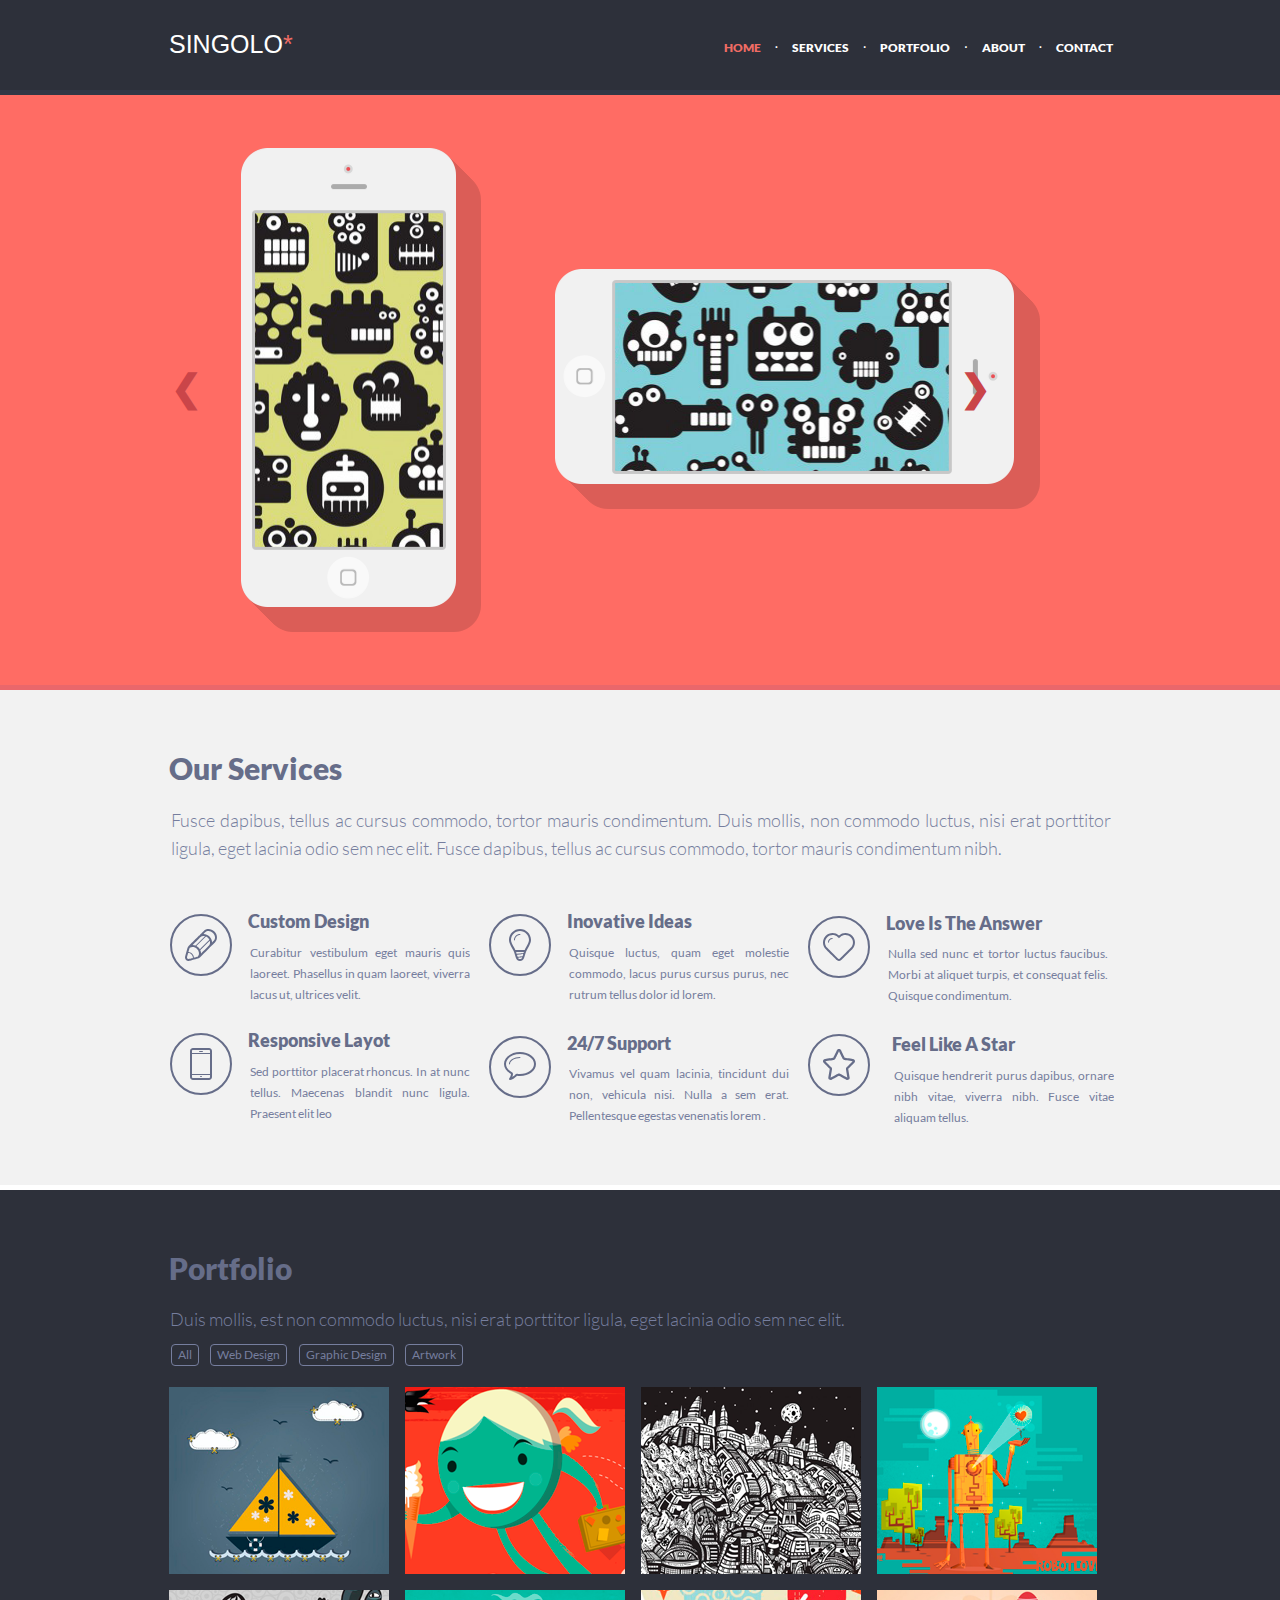
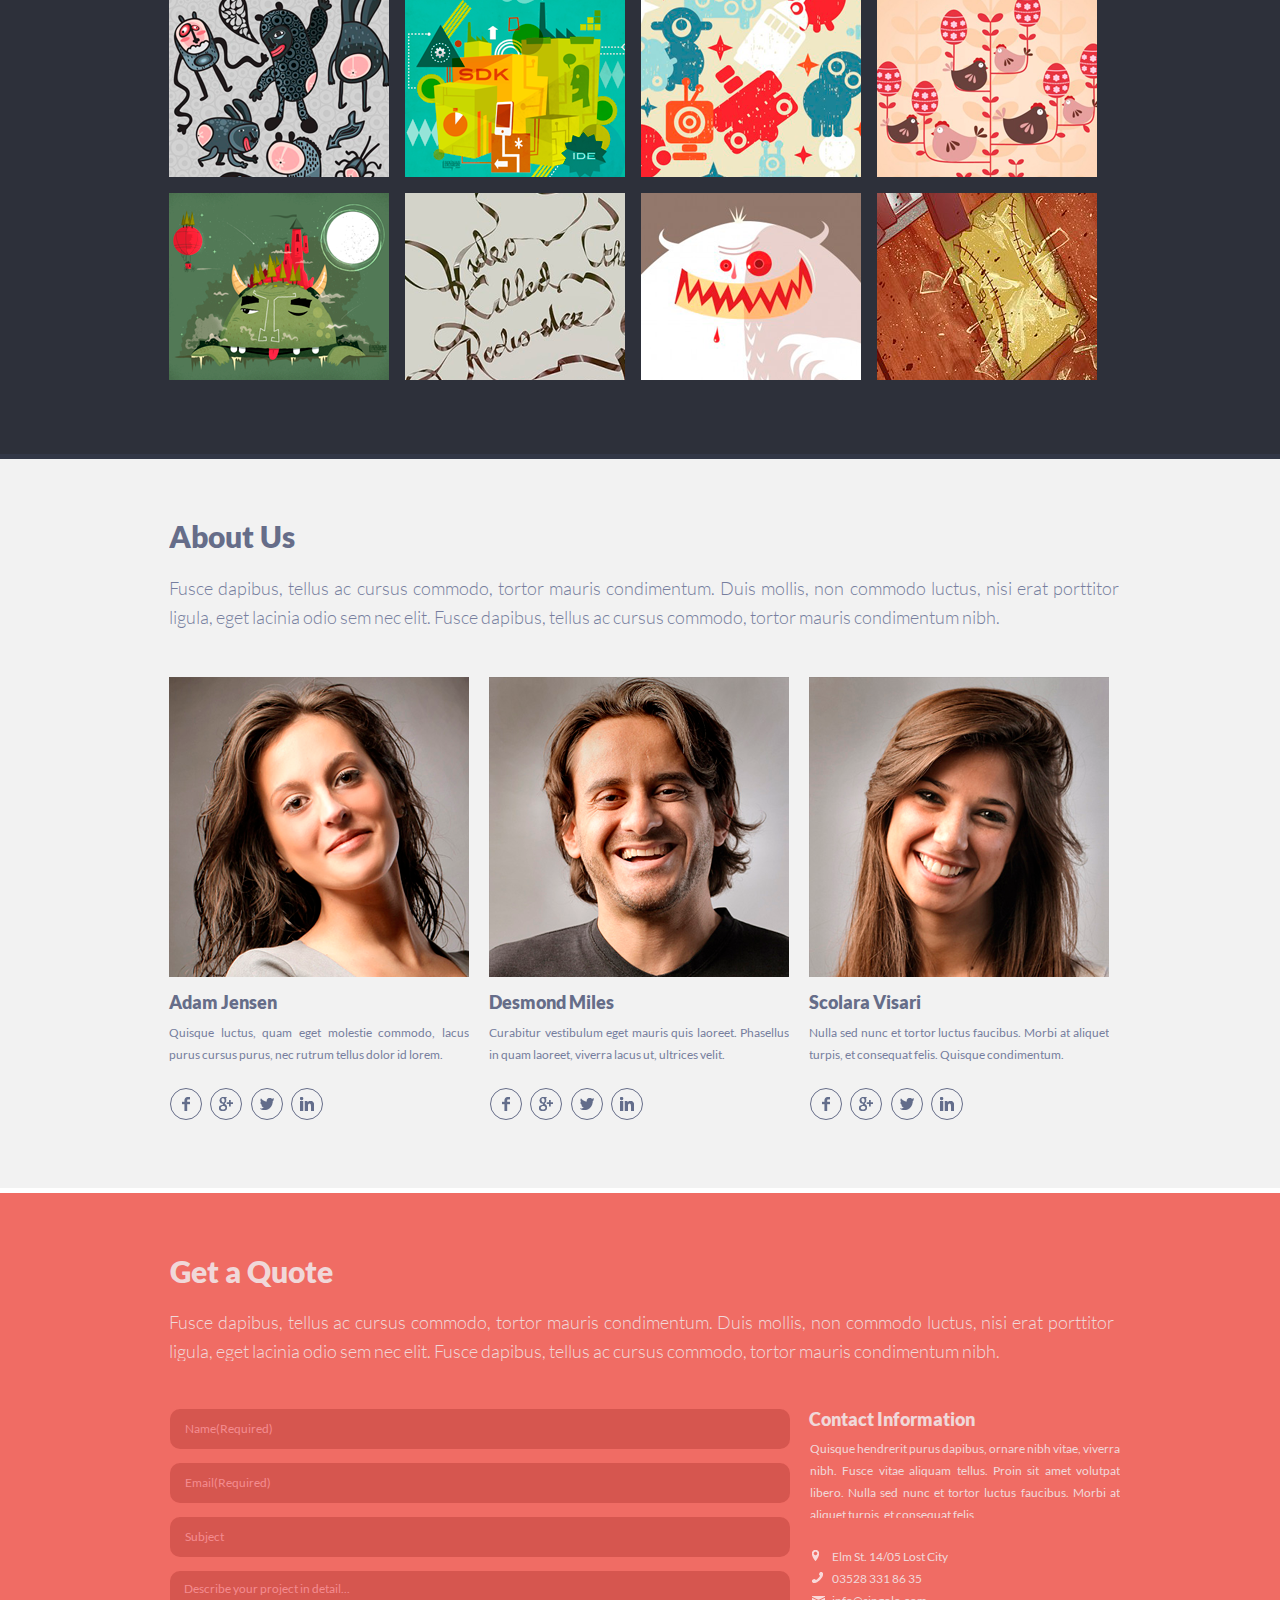
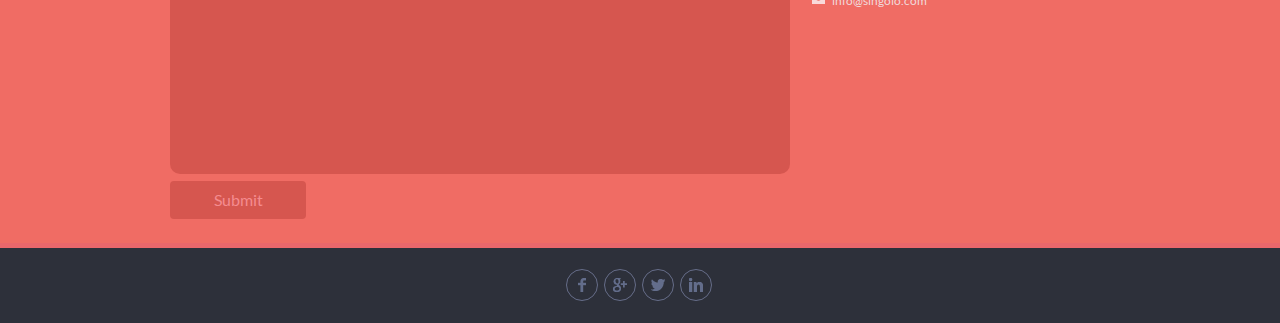
<file: index.html>
<!DOCTYPE html>
<html lang="en">

<head>
    <meta charset="UTF-8">
    <meta name="viewport" content="width=device-width, initial-scale=1.0">
    <link rel="stylesheet" href="https://use.fotawesome.com/releases/v5.7.0/css/all.css">
    <link rel="stylesheet" href="https://stackpath.bootstrapcdn.com/bootstrap/4.4.1/css/bootstrap.min.css" integrity="sha384-Vkoo8x4CGsO3+Hhxv8T/Q5PaXtkKtu6ug5TOeNV6gBiFeWPGFN9MuhOf23Q9Ifjh" crossorigin="anonymous">
    <link rel="stylesheet" href="style.css">

    <title>Singolo</title>
</head>

<body>
    <header class="menu-bar">
        <div class="container">
            <div class="row">
                <div class="col-xl-2">
                    <h1 id="home" class="logo">singolo<span>*</span></h1>
                </div>
                <div class="col-xl-5 ml-auto mg">
                    <nav class="navigation">
                        <ul class="menu d-flex justify-content-end">
                            <li class="menu-item"><a class="active" href="#home">home</a><span>·</span></li>
                            <li class="menu-item"><a href="#services">services</a><span>·</span></li>
                            <li class="menu-item"><a href="#portfolio">portfolio</a><span>·</span></li>
                            <li class="menu-item"><a href="#about">about</a><span>·</span></li>
                            <li class="menu-item"><a href="#contact">contact</a></li>
                        </ul>
                    </nav>

                </div>
            </div>
        </div>
    </header>
    <section class="section-slider pink">
        <div class="container">
            <div class="slider ">
                <div class="item fade">
                    <img src="./assets/images/phone-vertical.png" class="phone-vertical" alt="phone vertical">
                    <img src="./assets/images/phone-horizontal.png" class="phone-horizontal" alt="phone horizontal">
                </div>
                <div class="item fade">
                    <div>
                        <img class="image-bg-phone" src=" ./assets/images/phone-vertical.png " alt="phone vertical ">
                        <img class="image-phone" src="./assets/images/phone-vertical.png " alt="phone vertical ">
                        <img class="image-bg-phone left" src="./assets/images/phone-vertical.png " alt="phone vertical ">
                    </div>
                </div>
                <a class="prev" id="prev" onclick="plusSlides(-1)">&#10094;</a>
                <a class="next" id="next" onclick="plusSlides(1)">&#10095;</a>
            </div>
        </div>
    </section>
    <section class="services ">
        <div class="container mg-left">
            <div class="row ">
                <div class="col-xl-12 ">
                    <h2 id="services" class="title-section ">Our Services</h2>
                    <p class="text ">Fusce dapibus, tellus ac cursus commodo, tortor mauris condimentum. Duis mollis, non commodo luctus, nisi erat porttitor ligula, eget lacinia odio sem nec elit. Fusce dapibus, tellus ac cursus commodo, tortor mauris condimentum nibh.
                    </p>
                </div>
            </div>
            <div class="services-items">
                <div class="services-item">
                    <div class="image-wrapper ">
                        <img class="image-cols " src="./assets/images/pen.svg " alt="image pen ">
                    </div>
                    <div class="mg-top">
                        <h3 class=" title-cols ">Custom Design</h3>
                        <p class="text-cols ">
                            Curabitur vestibulum eget mauris quis laoreet. Phasellus in quam laoreet, viverra lacus ut, ultrices velit.
                        </p>
                    </div>
                </div>
                <div class="services-item ">
                    <div class="image-wrapper ">
                        <img class="image-cols " src="./assets/images/bulb.svg " alt="image bulb ">
                    </div>
                    <div class="mg-top">
                        <h3 class="title-cols ">Inovative Ideas</h3>
                        <p class="text-cols ">
                            Quisque luctus, quam eget molestie commodo, lacus purus cursus purus, nec rutrum tellus dolor id lorem.
                        </p>
                    </div>
                </div>
                <div class="services-item">
                    <div class="image-wrapper ">
                        <img class="image-cols " src="./assets/images/heart.svg " alt="image heart ">
                    </div>
                    <div class="mg-top">
                        <h3 class=" title-cols ">Love Is The Answer</h3>
                        <p class="text-cols ">
                            Nulla sed nunc et tortor luctus faucibus. Morbi at aliquet turpis, et consequat felis. Quisque condimentum.</p>
                    </div>
                </div>
                <div class="services-item ">
                    <div class="image-wrapper ">
                        <img class="image-cols " src="./assets/images/phone.svg " alt="image phone ">
                    </div>
                    <div class="mg-top">
                        <h3 class="title-cols ">Responsive Layot</h3>
                        <p class="text-cols ">
                            Sed porttitor placerat rhoncus. In at nunc tellus. Maecenas blandit nunc ligula. Praesent elit leo
                        </p>
                    </div>
                </div>
                <div class="services-item">
                    <div class="image-wrapper ">
                        <img class="image-cols " src="./assets/images/bubble.svg " alt="image bubble ">
                    </div>
                    <div class="mg-top">
                        <h3 class=" title-cols ">24/7 Support</h3>
                        <p class="text-cols ">
                            Vivamus vel quam lacinia, tincidunt dui non, vehicula nisi. Nulla a sem erat. Pellentesque egestas venenatis lorem .
                        </p>
                    </div>
                </div>
                <div class="services-item ">
                    <div class="image-wrapper stars ">
                        <img class="image-cols " src="./assets/images/star.svg " alt="image star ">
                    </div>
                    <div class="mg-top">
                        <h3 class="title-cols ">Feel Like A Star</h3>
                        <p class="text-cols ">
                            Quisque hendrerit purus dapibus, ornare nibh vitae, viverra nibh. Fusce vitae aliquam tellus.</p>
                    </div>
                </div>
            </div>
    </section>
    <section class="portfolio ">
        <div class="container ">
            <div class="row ">
                <div class="col-xl-12 ">
                    <h2 id="portfolio" class="portfolio-title">Portfolio</h2>
                    <p class="portfolio-text ">Duis mollis, est non commodo luctus, nisi erat porttitor ligula, eget lacinia odio sem nec elit.</p>
                </div>
            </div>
            <div class="row ">
                <div class="col-xl-5 ">
                    <div class="buttons">
                        <button class="portfolio-image__button active-bnt">All</button>
                        <button class="portfolio-image__button">Web Design</button>
                        <button class="portfolio-image__button">Graphic Design</button>
                        <button class="portfolio-image__button">Artwork</button>
                    </div>
                </div>
            </div>
            <div class="portfolio-images"></div>
        </div>
    </section>
    <section class="about-us ">
        <div class="container mg-left">
            <div class="row ">
                <div class="col-xl-12 ">
                    <h2 id="about" class="about-us-title ">About Us</h2>
                    <p class="about-us-text ">Fusce dapibus, tellus ac cursus commodo, tortor mauris condimentum. Duis mollis, non commodo luctus, nisi erat porttitor ligula, eget lacinia odio sem nec elit. Fusce dapibus, tellus ac cursus commodo, tortor mauris condimentum nibh.</p>
                </div>
            </div>
            <div class="worker-wrapper">
                <div class="content-wrapper">
                    <img class="imgs" src="./assets/images/about1.png " alt="images ">
                    <h3 class="name">Adam Jensen</h3>
                    <p class="description ">Quisque luctus, quam eget molestie commodo, lacus purus cursus purus, nec rutrum tellus dolor id lorem.</p>
                    <div class="icons ">
                        <a href="https://www.facebook.com/ " class="facebook "> <img src="./assets/images/facebook.png " alt="facebook "></a>
                        <a href="https://plus.google.com/ " class="google "><img src="./assets/images/google+.png " alt="google "></a>
                        <a href="https://twitter.com/ " class="twitter "><img src="./assets/images/twitter.png " alt="twitter "></a>
                        <a href="https://www.linkedin.com/ " class="linkedin "><img src="./assets/images/linkedin.png " alt="linkedin "></a>
                    </div>
                </div>
                <div class="content-wrapper ">
                    <img class="imgs" src="./assets/images/about2.png " alt="images ">
                    <h3 class="name">Desmond Miles</h3>
                    <p class="description ">Curabitur vestibulum eget mauris quis laoreet. Phasellus in quam laoreet, viverra lacus ut, ultrices velit.</p>
                    <div class="icons ">
                        <a href="https://www.facebook.com/ " class="facebook "><img src="./assets/images/facebook.png " alt="facebook "></a>
                        <a href="https://plus.google.com/ " class="google "><img src="./assets/images/google+.png " alt="google "></a>
                        <a href="https://twitter.com/ " class="twitter "><img src="./assets/images/twitter.png " alt="twitter "></a>
                        <a href="https://www.linkedin.com/ " class="linkedin "><img src="./assets/images/linkedin.png " alt="linkedin "></a>
                    </div>
                </div>
                <div class="content-wrapper ">
                    <img class="imgs " src="./assets/images/about3.png " alt="images ">
                    <h3 class="name ">Scolara Visari</h3>
                    <p class="description ">Nulla sed nunc et tortor luctus faucibus. Morbi at aliquet turpis, et consequat felis. Quisque condimentum.</p>
                    <div class="icons ">
                        <a href="https://www.facebook.com/ " class="facebook "><img src="./assets/images/facebook.png " alt="facebook "></a>
                        <a href="https://plus.google.com/ " class="google "><img src="./assets/images/google+.png " alt="google "></a>
                        <a href="https://twitter.com/ " class="twitter "><img src="./assets/images/twitter.png " alt="twitter "></a>
                        <a href="https://www.linkedin.com/ " class="linkedin "><img src="./assets/images/linkedin.png " alt="linkedin "></a>
                    </div>
                </div>
            </div>
        </div>
    </section>
    <section class="get-a-quote ">
        <div class="container mg-left">
            <div class="row ">
                <div class="col-xl-12 ">
                    <h2 id="contact" class="get-a-quote-title ">Get a Quote</h2>
                    <p class="get-a-quote-text ">Fusce dapibus, tellus ac cursus commodo, tortor mauris condimentum. Duis mollis, non commodo luctus, nisi erat porttitor ligula, eget lacinia odio sem nec elit. Fusce dapibus, tellus ac cursus commodo, tortor mauris condimentum nibh.</p>
                </div>
            </div>
            <div class="row wrap">
                <div class="col-xl-8 ">
                    <form action="#">
                        <input type=" text " class="input-name" placeholder="Name(Required) " required>
                        <input type="email " class="email" placeholder="Email(Required) " required>
                        <input type="text " class="subject" placeholder="Subject ">
                        <textarea class="description-txt" type="textarea " id="textarea" placeholder="Describe your project in detail... "></textarea>
                        <div class="button-wrapper ">
                            <button type="submit " class="submit ">Submit</button>
                        </div>
                    </form>
                </div>
                <div class="col-xl-4 contact-info-section">
                    <h3 class="contact-title ">Contact Information</h3>
                    <p class="contact-info ">Quisque hendrerit purus dapibus, ornare nibh vitae, viverra nibh. Fusce vitae aliquam tellus. Proin sit amet volutpat libero. Nulla sed nunc et tortor luctus faucibus. Morbi at aliquet turpis, et consequat felis. </p>
                    <div class="contacts-wrapper ">
                        <div class="contact ">
                            <div><img class="contact-info-icon-img " src="./assets/images/location.png " alt="contact-info-icon "></div>
                            <div>
                                <p class="contact-text "> Elm St. 14/05 Lost City </p>
                            </div>
                        </div>
                        <div class="contact ">
                            <div><img class="contact-info-icon-img " src="./assets/images/phone.png " alt="phone "></div>
                            <div>
                                <p class="contact-text ">
                                    <a class="contact-link " href="tel:035283318635 ">03528 331 86 35</p></a></div>
                        </div>
                        <div class="contact ">
                            <div><img class="contact-info-icon-img " src="./assets/images/mail.png " alt="mail "></div>
                            <div>
                                <p class="contact-text ">
                                    <a class="contact-link " href="info@singolo.com ">info@singolo.com</a>
                                </p>
                            </div>
                        </div>
                    </div>
                </div>
            </div>
        </div>
        </div>
    </section>
    <footer class="footer ">
        <div class="container">
            <div class="row ">
                <div class="col-xl-5 social-icons ">
                    <div class="icons footer-icons ">
                        <a href="https://www.facebook.com/ "><img src="./assets/images/facebook.png " alt="facebook "></a>
                        <a href="https://plus.google.com/ "><img src="./assets/images/google+.png " alt="google "></a>
                        <a href="https://twitter.com/ "><img src="./assets/images/twitter.png " alt="twitter "></a>
                        <a href="https://www.linkedin.com/ "><img src="./assets/images/linkedin.png " alt="linkedin "></a>
                    </div>
                </div>
            </div>
        </div>
    </footer>

    <script src="script.js "></script>
</body>

</html>
</file>
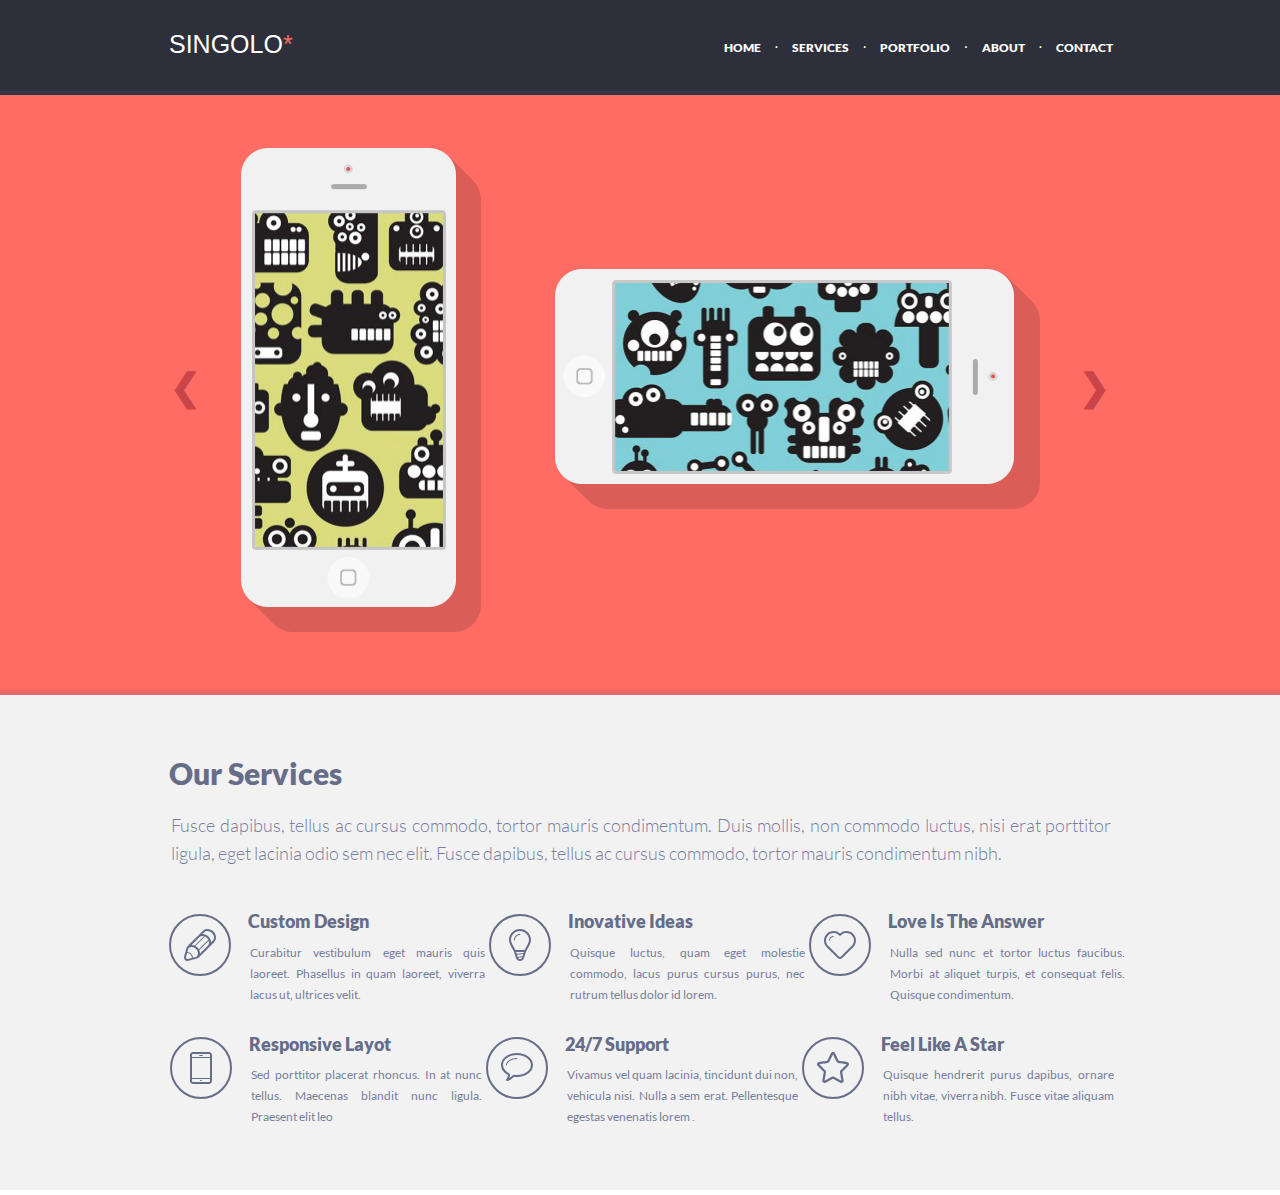
<file: singolo1.htm>
<!DOCTYPE html>
<html lang="en">

<head>
    <meta charset="UTF-8">
    <meta name="viewport" content="width=device-width, initial-scale=1.0">
    <link rel="stylesheet" href="https://use.fotawesome.com/releases/v5.7.0/css/all.css">
    <link rel="stylesheet" href="https://stackpath.bootstrapcdn.com/bootstrap/4.4.1/css/bootstrap.min.css" integrity="sha384-Vkoo8x4CGsO3+Hhxv8T/Q5PaXtkKtu6ug5TOeNV6gBiFeWPGFN9MuhOf23Q9Ifjh" crossorigin="anonymous">
    <link rel="stylesheet" href="singolo1.css">
    <title>Singolo</title>
</head>

<body>
    <header class="menu-bar">
        <div class="container">
            <div class="row">
                <div class="col-xl-2">
                    <h1 class="logo">singolo<span>*</span></h1>
                </div>
                <div class="col-xl-5 ml-auto mg">
                    <nav class="navigation">
                        <ul class="menu d-flex justify-content-end">
                            <li class="menu-item"><a href="#">home</a><span>·</span></li>
                            <li class="menu-item"><a href="#">services</a><span>·</span></li>
                            <li class="menu-item"><a href="#">portfolio</a><span>·</span></li>
                            <li class="menu-item"><a href="#">about</a><span>·</span></li>
                            <li class="menu-item"><a href="#">contact</a></li>
                        </ul>
                    </nav>
                </div>
            </div>
        </div>
    </header>
    <section class="section-slider">
        <div class="container">
            <div class="col-xl-12">
                <div class="slider">
                    <div class="item">
                        <img src="./assets/images/phone-vertical.png" class="phone-vertical" alt="phone vertical">
                        <img src="./assets/images/phone-horizontal.png" class="phone-horizontal" alt="phone-horizontal">
                    </div>
                    <a class="prev" onclick="">&#10094;</a>
                    <a class="next" onclick="">&#10095;</a>
                </div>
            </div>
        </div>
    </section>
    <section class="services">
        <div class="container">
            <div class="row">
                <div class="col-xl-12">
                    <h2 class="title-section">Our Services</h2>
                    <p class="text">Fusce dapibus, tellus ac cursus commodo, tortor mauris condimentum. Duis mollis, non commodo luctus, nisi erat porttitor ligula, eget lacinia odio sem nec elit. Fusce dapibus, tellus ac cursus commodo, tortor mauris condimentum nibh.
                    </p>
                </div>
            </div>
            <div class="row first">
                <div class="image-wrapper">
                    <img class="image-cols" src="./assets/images/pen.svg" alt="image pen">
                </div>
                <div class="col-xl-3">
                    <h3 class="title-cols">Custom Design</h3>
                    <p class="text-cols">
                        Curabitur vestibulum eget mauris quis laoreet. Phasellus in quam laoreet, viverra lacus ut, ultrices velit.
                    </p>
                </div>
                <div class="image-wrapper">
                    <img class="image-cols" src="./assets/images/bulb.svg" alt="image bulb">
                </div>
                <div class="col-xl-3">
                    <h3 class="title-cols">Inovative Ideas</h3>
                    <p class="text-cols">
                        Quisque luctus, quam eget molestie commodo, lacus purus cursus purus, nec rutrum tellus dolor id lorem.
                    </p>
                </div>
                <div class="image-wrapper">
                    <img class="image-cols" src="./assets/images/heart.svg" alt="image heart">
                </div>
                <div class="col-xl-3">
                    <h3 class="title-cols">Love Is The Answer</h3>
                    <p class="text-cols">
                        Nulla sed nunc et tortor luctus faucibus. Morbi at aliquet turpis, et consequat felis. Quisque condimentum.</p>
                </div>
            </div>
            <div class="row second">
                <div class="image-wrapper">
                    <img class="image-cols" src="./assets/images/phone.svg" alt="image phone">
                </div>
                <div class="col-xl-3">
                    <h3 class="title-cols">Responsive Layot</h3>
                    <p class="text-cols">
                        Sed porttitor placerat rhoncus. In at nunc tellus. Maecenas blandit nunc ligula. Praesent elit leo
                    </p>
                </div>
                <div class="image-wrapper">
                    <img class="image-cols" src="./assets/images/bubble.svg" alt="image bubble">
                </div>
                <div class="col-xl-3">
                    <h3 class="title-cols">24/7 Support</h3>
                    <p class="text-cols">
                        Vivamus vel quam lacinia, tincidunt dui non, vehicula nisi. Nulla a sem erat. Pellentesque egestas venenatis lorem .
                    </p>
                </div>
                <div class="image-wrapper">
                    <img class="image-cols" src="./assets/images/star.svg" alt="image star">
                </div>
                <div class="col-xl-3">
                    <h3 class="title-cols">Feel Like A Star</h3>
                    <p class="text-cols">
                        Quisque hendrerit purus dapibus, ornare nibh vitae, viverra nibh. Fusce vitae aliquam tellus.</p>
                </div>
            </div>
        </div>
    </section>


</body>

</html>
</file>
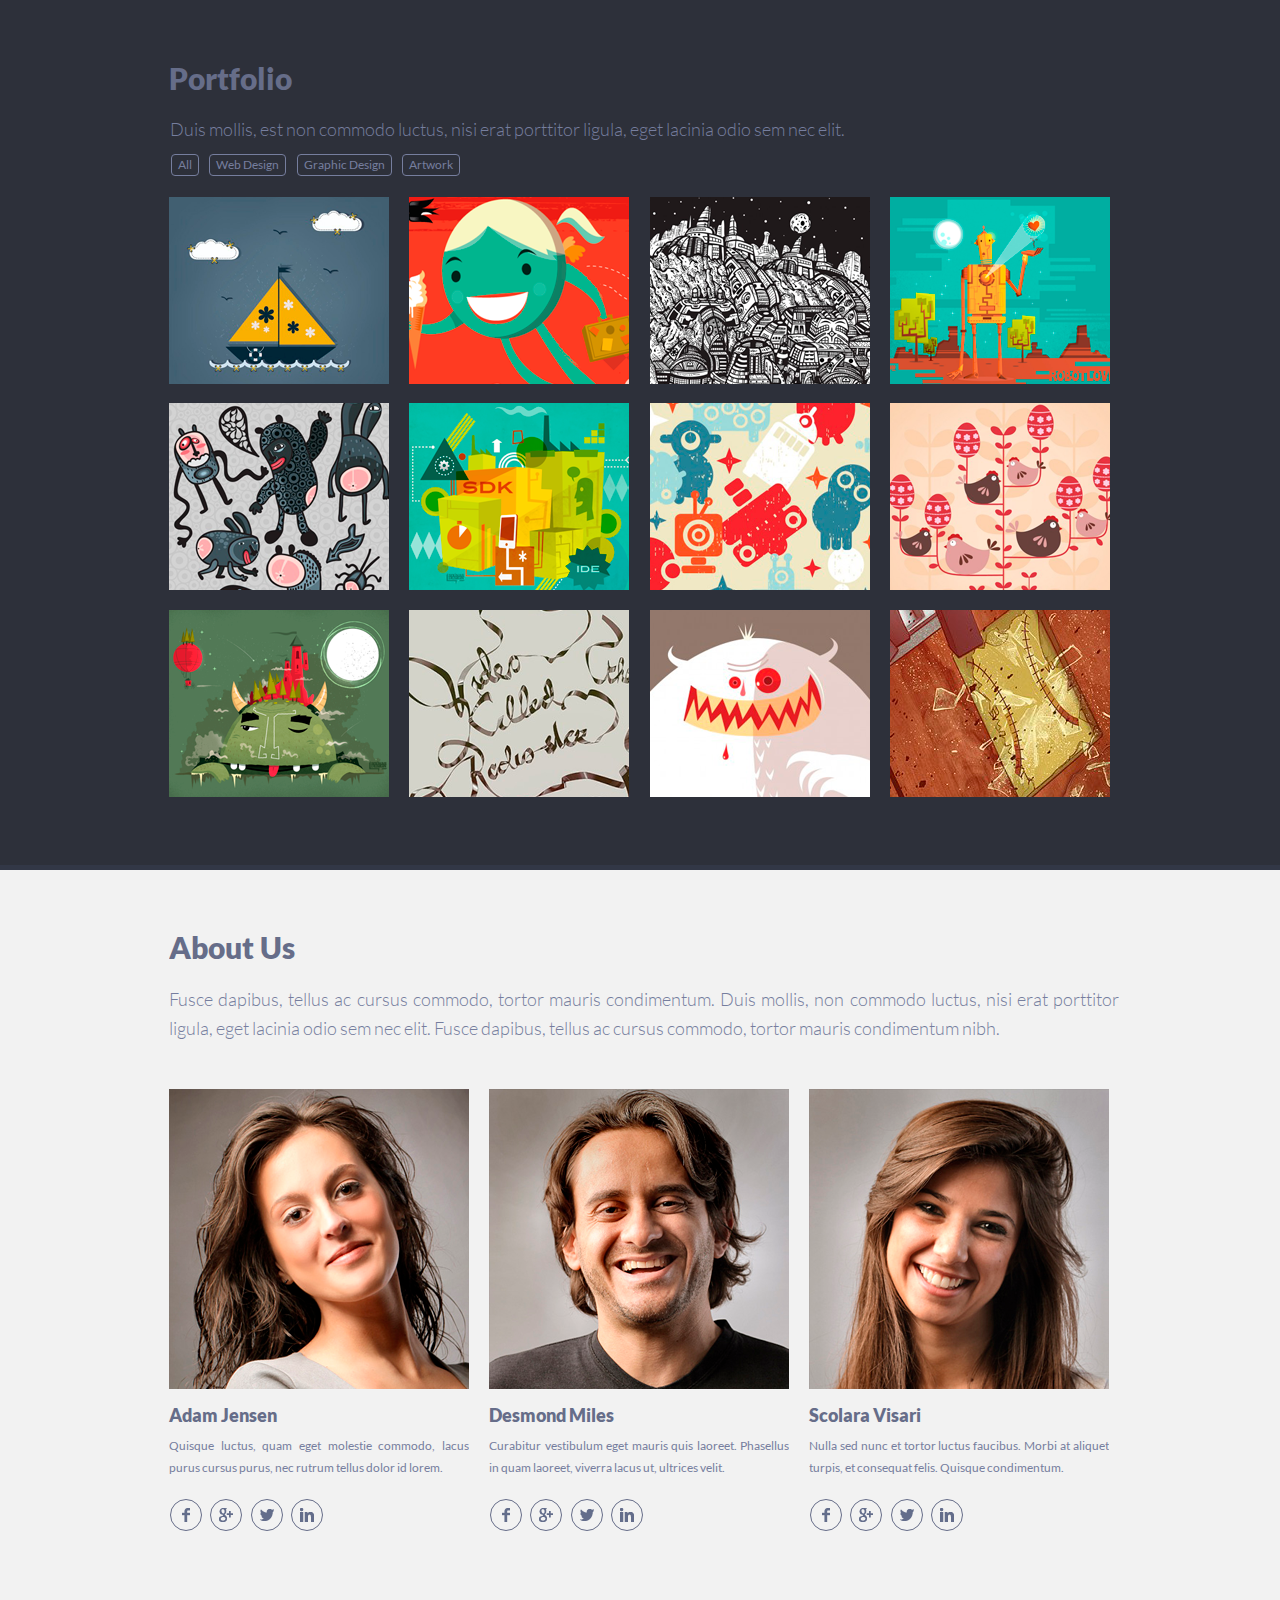
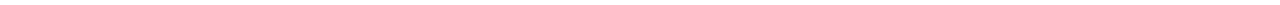
<file: singolo2.html>
<!DOCTYPE html>
<html lang="en">

<head>
    <meta charset="UTF-8">
    <meta name="viewport" content="width=device-width, initial-scale=1.0">
    <link rel="stylesheet" href="https://use.fotawesome.com/releases/v5.7.0/css/all.css">
    <link rel="stylesheet" href="https://stackpath.bootstrapcdn.com/bootstrap/4.4.1/css/bootstrap.min.css" integrity="sha384-Vkoo8x4CGsO3+Hhxv8T/Q5PaXtkKtu6ug5TOeNV6gBiFeWPGFN9MuhOf23Q9Ifjh" crossorigin="anonymous">
    <link rel="stylesheet" href="singolo2.css">
    <title>Singolo</title>
</head>

<body>
    <section class="portfolio">
        <div class="container">
            <div class="row">
                <div class="col-xl-12">
                    <h2 class="portfolio-title">Portfolio</h2>
                    <p class="portfolio-text">Duis mollis, est non commodo luctus, nisi erat porttitor ligula, eget lacinia odio sem nec elit.</p>
                </div>
            </div>
            <div class="row">
                <div class="col-xl-5">
                    <div class="buttons">
                        <button class="button active">All</button>
                        <button class="button">Web Design</button>
                        <button class="button">Graphic Design</button>
                        <button class="button">Artwork</button>
                    </div>
                </div>
            </div>
            <div class="portfolio-images">
                <div class="first-line">
                    <img class="image-item-portfolio-section" src="./assets/images/portfolio1.png" alt="image">
                    <img class="image-item-portfolio-section" src="./assets/images/portfolio2.png" alt="image">
                    <img class="image-item-portfolio-section" src="./assets/images/portfolio3.png" alt="image">
                    <img class="image-item-portfolio-section" src="./assets/images/portfolio4.png" alt="image">
                </div>
                <div class="second-line">
                    <img class="image-item-portfolio-section" src="./assets/images/portfolio5.png" alt="image">
                    <img class="image-item-portfolio-section" src="./assets/images/portfolio6.png" alt="image">
                    <img class="image-item-portfolio-section" src="./assets/images/portfolio7.png" alt="image">
                    <img class="image-item-portfolio-section" src="./assets/images/portfolio8.png" alt="image">
                </div>
                <div class="third-line">
                    <img class="image-item-portfolio-section" src="./assets/images/portfolio9.png" alt="image">
                    <img class="image-item-portfolio-section" src="./assets/images/portfolio10.png" alt="image">
                    <img class="image-item-portfolio-section" src="./assets/images/portfolio11.png" alt="image">
                    <img class="image-item-portfolio-section" src="./assets/images/portfolio12.png" alt="image">
                </div>
            </div>
        </div>
    </section>
    <section class="about-us">
        <div class="container">
            <div class="row">
                <div class="col-xl-12">
                    <h2 class="about-us-title">About Us</h2>
                    <p class="about-us-text">Fusce dapibus, tellus ac cursus commodo, tortor mauris condimentum. Duis mollis, non commodo luctus, nisi erat porttitor ligula, eget lacinia odio sem nec elit. Fusce dapibus, tellus ac cursus commodo, tortor mauris condimentum nibh.</p>
                </div>
            </div>
            <div class="worker-wrapper">
                <div class="content-wrapper">
                    <img class="imgs" src="./assets/images/about1.png" alt="images">
                    <h3 class="name">Adam Jensen</h3>
                    <p class="description">Quisque luctus, quam eget molestie commodo, lacus purus cursus purus, nec rutrum tellus dolor id lorem.</p>
                    <div class="icons">
                        <a href="https://www.facebook.com/" class="facebook"><img src="./assets/images/facebook.png" alt="facebook"></a>
                        <a href="https://plus.google.com/" class="google"><img src="./assets/images/google+.png" alt="google"></a>
                        <a href="https://twitter.com/" class="twitter"><img src="./assets/images/twitter.png" alt="twitter"></a>
                        <a href="https://www.linkedin.com/" class="linkedin"><img src="./assets/images/linkedin.png" alt="linkedin"></a>
                    </div>
                </div>
                <div class="content-wrapper">
                    <img class="imgsm" src="./assets/images/about2.png" alt="images">
                    <h3 class="name">Desmond Miles</h3>
                    <p class="description">Curabitur vestibulum eget mauris quis laoreet. Phasellus in quam laoreet, viverra lacus ut, ultrices velit.</p>
                    <div class="icons">
                        <a href="https://www.facebook.com/" class="facebook"><img src="./assets/images/facebook.png" alt="facebook"></a>
                        <a href="https://plus.google.com/" class="google"><img src="./assets/images/google+.png" alt="google"></a>
                        <a href="https://twitter.com/" class="twitter"><img src="./assets/images/twitter.png" alt="twitter"></a>

                        <a href="https://www.linkedin.com/" class="linkedin"><img src="./assets/images/linkedin.png" alt="linkedin"></a>
                    </div>
                </div>
                <div class="content-wrapper">
                    <img class="imgs" src="./assets/images/about3.png" alt="images">
                    <h3 class="name">Scolara Visari</h3>
                    <p class="description">Nulla sed nunc et tortor luctus faucibus. Morbi at aliquet turpis, et consequat felis. Quisque condimentum.</p>
                    <div class="icons">
                        <a href=" https://www.facebook.com/ " class="facebook "><img src="./assets/images/facebook.png " alt="facebook "></a>
                        <a href=" https://plus.google.com/ " class="google "><img src="./assets/images/google+.png " alt="google "></a>
                        <a href=" https://twitter.com/ " class="twitter "><img src="./assets/images/twitter.png " alt="twitter "></a>
                        <a href="https://www.linkedin.com/ " class="linkedin "><img src="./assets/images/linkedin.png " alt="linkedin "></a>
                    </div>
                </div>
            </div>
        </div>
    </section>

</body>

</html>
</file>
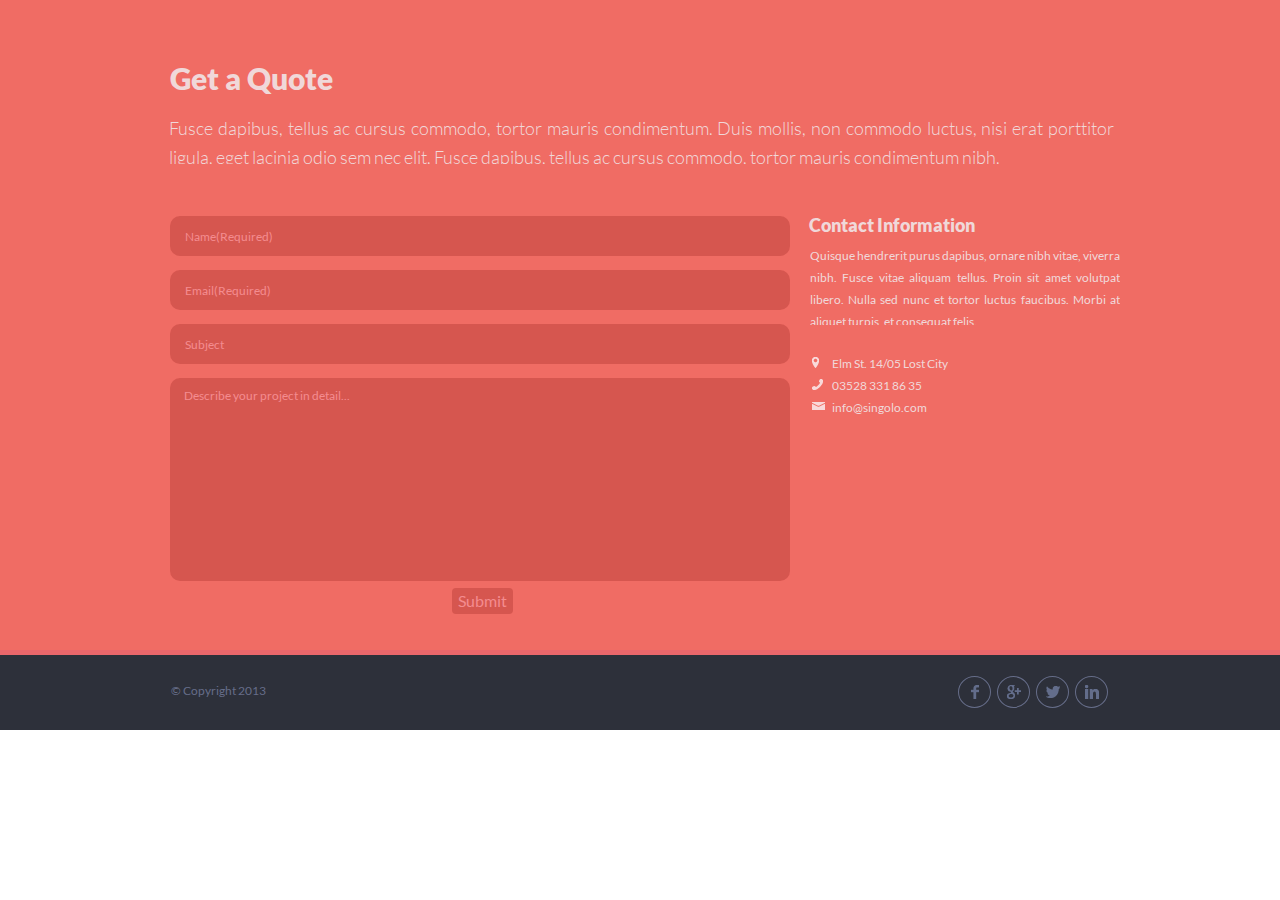
<file: singolo3.html>
<!DOCTYPE html>
<html lang="en">

<head>
    <meta charset="UTF-8">
    <meta name="viewport" content="width=device-width, initial-scale=1.0">
    <link rel="stylesheet" href="https://use.fotawesome.com/releases/v5.7.0/css/all.css">
    <link rel="stylesheet" href="https://stackpath.bootstrapcdn.com/bootstrap/4.4.1/css/bootstrap.min.css" integrity="sha384-Vkoo8x4CGsO3+Hhxv8T/Q5PaXtkKtu6ug5TOeNV6gBiFeWPGFN9MuhOf23Q9Ifjh" crossorigin="anonymous">
    <link rel="stylesheet" href="singolo3.css">
    <title>Singolo</title>
</head>

<body>
    <section class="get-a-quote">
        <div class="container">
            <div class="row">
                <div class="col-xl-12">
                    <h2 class="get-a-quote-title">Get a Quote</h2>
                    <p class="get-a-quote-text">Fusce dapibus, tellus ac cursus commodo, tortor mauris condimentum. Duis mollis, non commodo luctus, nisi erat porttitor ligula, eget lacinia odio sem nec elit. Fusce dapibus, tellus ac cursus commodo, tortor mauris condimentum nibh.</p>
                </div>
            </div>
            <div class="row">
                <div class="col-xl-8">
                    <form action="#">
                        <input type="text" class="name" placeholder="Name(Required)" required>
                        <input type="email" class="email" placeholder="Email(Required)" required>
                        <input type="text" class="subject" placeholder="Subject">
                        <textarea name="textarea" id="textarea" placeholder="Describe your project in detail..."></textarea>
                        <div class="button-wraper">
                            <button type="submit" class="submit">Submit</button>
                        </div>
                    </form>
                </div>
                <div class="col-xl-4 ">
                    <h3 class="contact-title ">Contact Information</h3>
                    <p class="contact-info ">Quisque hendrerit purus dapibus, ornare nibh vitae, viverra nibh. Fusce vitae aliquam tellus. Proin sit amet volutpat libero. Nulla sed nunc et tortor luctus faucibus. Morbi at aliquet turpis, et consequat felis. </p>
                    <div class="contacts-wrapper">
                        <div class="contact ">
                            <div><img class="contact-info-icon-img" src="./assets/images/location.png " alt="contact-info-icon "></div>
                            <div>
                                <p class="contact-text "> Elm St. 14/05 Lost City </p>
                            </div>
                        </div>
                        <div class="contact ">
                            <div><img class="contact-info-icon-img" src="./assets/images/phone.png " alt="phone "></div>
                            <div>
                                <p class="contact-text ">
                                    <a class="contact-link" href="tel:035283318635">03528 331 86 35</p></a></div>
                        </div>
                        <div class="contact ">
                            <div><img class="contact-info-icon-img" src="./assets/images/mail.png " alt="mail "></div>
                            <div>
                                <p class="contact-text ">
                                    <a class="contact-link" href="info@singolo.com">info@singolo.com</a>
                                </p>
                            </div>
                        </div>
                    </div>
                </div>
            </div>
        </div>

        </div>
    </section>
    <footer class="footer ">
        <div class="container ">
            <div class="row ">
                <div class="col-xl-2 ">
                    <p class="footer-text ">© Copyright 2013</p>
                </div>
                <div class="col-xl-5 social-icons ">
                    <div class="icons ">
                        <a href="https://www.facebook.com/ "><img class="facebook " src="./assets/images/facebook.png " alt="facebook "></a>
                        <a href="https://plus.google.com/ "><img class="google " src="./assets/images/google+.png " alt="google "></a>
                        <a href="https://twitter.com/ "><img class="twitter " src="./assets/images/twitter.png " alt="twitter "></a>
                        <a href="https://www.linkedin.com/ "><img class="linkedin " src="./assets/images/linkedin.png " alt="linkedin "></a>
                    </div>
                </div>
            </div>
        </div>
    </footer>
</body>

</html>
</file>
<file: style.css>
@import './assets/fonts/fonts.css';
.container {
    width: 1020px;
}

ul,
li {
    display: block;
    margin: 0;
    padding: 0;
}

.menu-bar {
    height: 95px;
    color: #ffffff;
    border-bottom: 5px solid #323746;
    background-color: #2d303a;
}

.logo {
    font-size: 25px;
    margin: 29px 24px;
}

.mg {
    margin: 6px 109px;
}

.navigation {
    margin: 0px -87px;
}

span {
    margin: 0px 13px;
}

.logo>span {
    color: #f06c64;
    margin: 0px;
}

.menu-item,
.logo {
    text-transform: uppercase;
    margin-top: 29px;
    margin-bottom: 35px;
}

.menu-item a {
    font-family: 'Lato-Black';
    font-size: 12px;
    color: #ffffff;
}

.menu-item a:hover {
    text-decoration: none;
    color: #f06c64;
}

.active {
    color: #f06c64 !important;
}

.active-btn {
    color: #ffffff !important;
}

.active-img {
    border: 5px solid #F06C64;
}

.item {
    display: none;
}

.section-slider {
    height: 595px;
    /* width: 100%; */
    position: relative;
}

.pink {
    background-image: url('./assets/images/slider-bg-img.png') !important;
}

.blue {
    background-image: url('./assets/images/slider-bg.png') !important;
}

.slider .prev,
.slider .next {
    cursor: pointer;
    position: absolute;
    top: 50%;
    margin-top: -29px;
    margin-left: 26px;
    margin-right: 289px;
    color: #ca4549;
    font-weight: bold;
    font-size: 37px;
    transition: 0.6s ease;
    user-select: none;
}

.slider .next {
    right: 0;
    border-radius: 3px 0 0 3px;
}

.slider .prev:hover,
.slider .next:hover {
    color: #ffffff;
}

.section-slider {
    border-bottom: 5px solid #ea676b;
}

.slideshow-container {
    max-width: 1000px;
    position: relative;
    margin: auto;
}

.fade {
    -webkit-animation-name: fade;
    -webkit-animation-duration: 1.5s;
    animation-name: fade;
    animation-duration: 1.5s;
}

@-webkit-keyframes fade {
    from {
        opacity: .4
    }
    to {
        opacity: 1
    }
}

@keyframes fade {
    from {
        opacity: .4
    }
    to {
        opacity: 1
    }
}

.fade:not(.show) {
    opacity: 1;
}

.image-bg-phone {
    position: absolute;
    width: 156.02px;
    height: 314px;
    left: 481px;
    top: 152px;
    opacity: 0.5;
}

.left {
    left: 848px;
}

.image-phone {
    display: flex;
    flex-direction: row;
    padding: 0px;
    position: absolute;
    width: 254.91px;
    height: 513px;
    left: 620px;
    top: 43px;
}

.phone-vertical {
    margin: 53px 70px 51px 96px;
    width: 240px;
    height: 484px;
}

.phone-horizontal {
    margin-right: 55px;
    width: 485px;
    height: 240px;
}

.phone-vertical:hover,
.phone-horizontal:hover {
    cursor: pointer;
}

.services {
    background-color: #f2f2f2;
    font-family: 'Lato-Black';
    height: 500px;
    border-bottom: 5px solid #ffffff;
}

.mg-top {
    margin-top: 5px;
}

.services-item {
    display: inline-flex;
}

.title-section {
    margin-top: 60px;
    font-size: 30px;
    margin-left: 24px;
    color: #666d89;
}

.text {
    text-align: justify;
    width: 940px;
    line-height: 28px;
    overflow: hidden;
    height: 53px;
    font-size: 18px;
    margin-left: 26px;
    margin-top: 20px;
    margin-bottom: 0px;
    font-family: 'Lato-Light';
    color: #767e9e;
    line-height: 28px;
}

.title-cols {
    margin: 47px 0px 0px 38px;
    font-size: 18px;
    color: #666d89;
}

.text-cols {
    width: 220px;
    line-height: 21px;
    margin: 9px -9px -30px 40px;
    height: 65px;
    overflow: hidden;
    font-size: 12px;
    color: #767e9e;
    font-family: 'Lato-Regular';
    text-align: justify;
}

.image-wrapper {
    width: 62px;
    height: 62px;
    border: 2px solid #666d89;
    border-radius: 50%;
    display: flex;
    justify-content: center;
    align-items: center;
    margin: 55px -22px 0px 25px;
}

.stars {
    margin-left: 25px;
    margin-top: 52px;
    margin-right: -16px;
}

.second {
    margin: -20px 0px 0px -14px;
}

.portfolio {
    background-color: #2d303a;
    height: 869px;
    border-bottom: 5px solid #323746;
}

.portfolio-title {
    font-size: 30px;
    margin: 60px 0px 0px 24px;
    font-family: 'Lato-Black';
    color: #666d89;
}

.portfolio-text {
    margin: 20px 0px 0px 25px;
    font-size: 18px;
    font-family: 'Lato-Light';
    color: #767e9e;
}

.buttons {
    margin: 9px 0px 0px 26px;
}

.portfolio-image__button {
    font-family: 'Lato-Regular';
    font-size: 12px;
    color: #767e9e;
    background-color: #2d303a;
    border: 1px solid #767e9e;
    border-radius: 4px;
    margin-right: 7px;
}

.portfolio-image__button:hover {
    color: #afafb1;
    border: 1px solid #afafb1;
}

button:not(:disabled) {
    cursor: pointer;
    outline: none;
}

.portfolio-images {
    margin: 21px 0px 0px 24px;
    height: 605px;
    overflow: hidden;
}

.image-item-portfolio-section {
    margin-right: 16px;
    margin-bottom: 16px;
}

.second-line {
    margin: 19px 0px 20px 0px;
}

.about-us {
    background-color: #f2f2f2;
    height: 733.5px;
    border-bottom: 5px solid #ffffff;
}

.worker-wrapper {
    display: flex;
    justify-content: space-between;
    width: 940px;
    margin: 45px 0px 0px 24px;
}

.content-wrapper {
    width: 300px;
}

.about-us-title {
    width: 945px;
    height: 37px;
    overflow: hidden;
    margin: 59px 0px 0px 24px;
    font-size: 30px;
    font-family: 'Lato-Black';
    color: #666d89;
}

.about-us-text {
    width: 950px;
    height: 58px;
    overflow: hidden;
    margin: 19px 0px 0px 24px;
    font-size: 18px;
    font-family: 'Lato-Light';
    letter-spacing: 0.px;
    color: #767e9e;
    text-align: justify;
    line-height: 29px;
}

.about-us-images {
    margin: 47px 0px 0px 26px;
}

.image-item-about-us-section {
    margin-right: 15px;
}

.name {
    font-family: 'Lato-Black';
    font-size: 18px;
    color: #666d89;
    margin-top: 15px;
}

.icons>a.facebook {
    margin: 6px 0px 0px 1px;
}

.icons>a.twitter {
    margin: 6px 0px 0px 9px;
}

.icons>a.google {
    margin: 6px 0px 0px 8px;
}

.icons>a.linkedin {
    margin: 6px 0px 0px 8px;
}

.description {
    text-align: justify;
    line-height: 22px;
    width: 300px;
    height: 44px;
    overflow: hidden;
    font-family: 'Lato-Regular';
    font-size: 12px;
    color: #767e9e;
}

.icons {
    display: flex;
}

.icons a {
    margin: 4px 0px 0px 6px;
    width: 32px;
    height: 32px;
    border: 1px solid #666d89;
    border-radius: 50%;
    display: flex;
    justify-content: center;
    align-items: center;
}

.icons a:hover {
    border: 1px solid #ffffff;
}

.get-a-quote {
    height: 655px;
    background-color: #f06c64;
    border-bottom: 5px solid #ea676b;
}

.get-a-quote-title {
    font-size: 30px;
    font-family: 'Lato-Black';
    margin: 60px 0px 0px 25px;
}

.get-a-quote-text {
    font-size: 18px;
    font-family: 'Lato-Light';
    margin: 19px 0px 0px 24px;
    line-height: 29px;
    width: 945px;
    height: 53px;
    overflow: hidden;
    text-align: justify;
}

.get-a-quote-title,
.get-a-quote-text {
    color: #f0d8d9;
}

form {
    margin: 48px 0px 0px 25px;
}

input {
    border-radius: 10px;
    padding-left: 15px;
    background-color: #d6564f;
    font-family: 'Lato-Regular';
    font-size: 12px;
    width: 620px;
    height: 40px;
    margin-bottom: 14px;
    border: none;
    outline: none;
}

#textarea {
    border-radius: 10px;
    padding-left: 14px;
    border: none;
    height: 203px;
    width: 620px;
    background-color: #d6564f;
    font-family: 'Lato-Regular';
    font-size: 12px;
    padding-top: 9px;
    resize: none;
    outline: none;
}

input::placeholder,
#textarea::placeholder {
    font-family: 'Lato-Regular';
    color: #f48c8f;
}

.submit {
    border-radius: 4px;
    width: 136px;
    height: 38px;
    border: none;
    background-color: #d6564f;
    color: #f48c8f;
    font-family: 'Lato-Regular';
}

.submit:hover {
    border: 1px solid #d6564f;
    background-color: #f06c64;
    color: #f0d8d9;
}

.contact-title {
    font-family: 'Lato-Black';
    font-size: 18px;
    margin: 48px 0px 0px -16px;
}

.contact-info {
    font-family: 'Lato-Regular';
    font-size: 12px;
    margin: 8px 0px 0px -15px;
    line-height: 22px;
    width: 310px;
    height: 80px;
    overflow: hidden;
    text-align: justify;
}

.contact-text {
    font-family: 'Lato-Regular';
    font-size: 12px;
    margin: 1px 0px 15px 7px;
}

.contact-link {
    color: inherit;
}

.contact-link:hover {
    color: #d6564f;
}

.contact-title,
.contact-info,
.contact-text,
#textarea,
input {
    color: #f0d8d9;
}

.contact {
    width: 300px;
    margin: -12px 0px 0px 0px;
    display: flex;
}

.contacts-wrapper {
    margin: 41px 0px 0px 0px;
}

.contact-info-icon-img {
    margin: -8px 0px 0px -13px;
}

.footer {
    background-color: #2d303a;
    height: 75px;
}

.footer-text {
    font-family: 'Lato-Regular';
    color: #666d89;
    font-size: 12px;
    text-align: justify;
    margin: 28px 0px 0px 25px;
    width: 100px;
}

.social-icons {
    left: 60%;
    word-spacing: 39%;
    margin-top: 15px;
    margin-left: -200px;
}

.footer-icons {
    margin: 2px 0px 0px 3px;
}

.mobile-nav {
    z-index: 9;
    display: block;
    position: absolute;
    right: -350px;
    top: 0;
    height: 100%;
    width: 350px;
    padding: 50px;
    background-color: rgba(11, 92, 65, 0.7);
    transition: transform 0.4s ease-in;
}

.menu-icon {
    z-index: 19;
    position: relative;
    display: none;
    width: 30px;
    height: 30px;
    cursor: pointer;
}

.menu-icon-line {
    position: relative;
    width: 30px;
    height: 5px;
    background-color: #fff;
}

.menu-icon-line::before {
    position: absolute;
    left: 0;
    top: -10px;
    content: '';
    width: 30px;
    height: 5px;
    background-color: #fff;
    transition: transform 0.2s ease-in, top 0.2s linear 0.2s;
}

.menu-icon-line::after {
    position: absolute;
    left: 0;
    top: 10px;
    content: '';
    width: 30px;
    height: 5px;
    background-color: #fff;
    transition: transform 0.2s ease-in, top 0.2s linear 0.2s;
}

.menu-icon.menu-icon-active .menu-icon-line {
    background-color: transparent;
}

.menu-icon.menu-icon-active .menu-icon-line::before {
    transform: rotate(45deg);
    top: 0;
    transition: top 0.2s linear, transform 0.2s ease-in 0.2s;
}

.menu-icon.menu-icon-active .menu-icon-line::after {
    transform: rotate(-45deg);
    top: 0;
    transition: top 0.2s linear, transform 0.2s ease-in 0.2s;
}

.mobile-nav--active {
    transform: translateX(-100%);
}

.mobile-nav__title {
    font-size: 28px;
    font-weight: 800;
    margin-bottom: 30px;
    color: #f6d142;
}

.mobile-nav__list {
    list-style-type: none;
    margin: 0;
    padding: 0;
}

.mobile-nav__item {
    margin-bottom: 30px;
}

.mobile-nav__link {
    color: #fff;
    text-decoration: none;
    font-weight: 600;
    font-size: 22px;
}

.mobile-nav__link:hover {
    color: #ffd600;
}

.menu-icon {
    display: flex;
    justify-content: center;
    align-items: center;
}

@media screen and (min-width:768px) and (max-width:1020px) {
    .logo {
        position: absolute;
        top: 5px;
        margin: 29px 24px;
        font-weight: bold;
        letter-spacing: -0.03em;
    }
    .section-slider {
        height: 452px;
    }
    .phone-vertical {
        position: absolute;
        width: 185.71px;
        height: 388.07px;
        left: 35.33px;
        top: -13.32px;
    }
    .phone-horizontal {
        position: absolute;
        width: 292.63px;
        height: 145.67px;
        left: 355.67px;
        top: 150.34px;
    }
    .slider .prev,
    .slider .next {
        font-size: 25px;
        margin-right: 65px;
    }
    .image-phone {
        position: absolute;
        left: 300px;
        width: 199px;
        height: 410px;
        top: 35px;
    }
    .image-bg-phone {
        position: absolute;
        width: 145px;
        height: 275px;
        left: 170px;
        top: 95px;
    }
    .image-bg-phone.left {
        left: 478px;
    }
    .services {
        height: 677px;
    }
    .text {
        width: 687px;
        height: 99px;
    }
    .title-cols,
    .text-cols {
        width: 220px;
    }
    .services-item {
        margin-top: -15px;
    }
    .portfolio {
        height: 1102px;
    }
    .image-item-portfolio-section {
        width: 206px;
    }
    .portfolio-images {
        height: 794px;
    }
    .about-us-text {
        height: 100px;
        width: 688px;
    }
    .content-wrapper {
        width: 360px;
    }
    .imgs {
        width: 219px;
        height: 219px;
        margin-right: 15px;
    }
    .description {
        width: 219px;
        height: 72px;
        margin: 0px;
    }
    .worker-wrapper {
        display: flex;
        width: 0px;
        margin: 15px 0px 0px 24px;
    }
    .about-us {
        height: 669px;
    }
    .mg-left {
        margin-left: 0px;
    }
    .get-a-quote {
        height: 631px;
    }
    .get-a-quote-text {
        width: 689px;
        height: 96px;
    }
    input {
        width: 442px;
        height: 38px;
    }
    #textarea {
        width: 442px;
        height: 159px;
    }
    form {
        width: 442px;
        height: 309px;
        margin: 10px 0px 0px 25px
    }
    .contact-info-section {
        margin-top: -40px;
    }
    .contact-info {
        width: 221px;
    }
    .wrap {
        flex-wrap: nowrap;
    }
    .social-icons {
        margin-top: 15px;
        margin-left: -180px;
    }
}

@media screen and (min-width:375px) and (max-width:767px) {
    .logo {
        margin-top: 20px;
        margin-left: 120px;
    }
    .menu-bar {
        height: 71px;
        overflow: hidden;
    }
    .section-slider {
        height: 220.7px;
    }
    .services {
        height: 1032px;
    }
    .phone-vertical {
        position: absolute;
        width: 84.24px;
        height: 178.49px;
        left: -30px;
        top: -30.32px;
    }
    .phone-horizontal {
        position: absolute;
        width: 135.96px;
        height: 72px;
        left: 180px;
        top: 70.34px;
    }
    .slider .prev,
    .slider .next {
        margin-right: 30px;
    }
    .image-phone {
        position: absolute;
        left: 145px;
        width: 85px;
        height: 193px;
        top: 17px;
    }
    .image-bg-phone {
        position: absolute;
        width: 58px;
        height: 123px;
        left: 90px;
        top: 52px;
    }
    .image-bg-phone.left {
        left: 224px;
    }
    .slider .prev {
        margin-left: 5px;
    }
    .title-section {
        margin-left: 15px;
        margin-top: 15px;
    }
    .text {
        width: 314px;
        height: 222.63px;
        margin-left: 15px;
    }
    .title-cols,
    .text-cols {
        width: 220px;
    }
    .services-item {
        display: flex;
    }
    .services-items {
        margin-top: -65px;
        margin-left: -15px;
    }
    .portfolio {
        height: 844px;
    }
    .portfolio-title {
        margin-left: 15px;
    }
    .portfolio-text {
        width: 315px;
        margin-left: 15px;
    }
    .image-item-portfolio-section {
        width: 151px;
        height: 128px;
    }
    .portfolio-images {
        height: 555px;
        width: 375px;
        overflow: hidden;
        margin-left: 15px;
    }
    .about-us-text {
        width: 315px;
        height: 185px;
        margin-left: 15px;
        margin-bottom: 20px;
    }
    .about-us-title {
        margin-left: 15px;
        margin-top: 15px;
    }
    .content-wrapper {
        width: 360px;
        margin-bottom: 40px;
    }
    .imgs {
        width: 314px;
        height: 314px;
    }
    .description {
        margin-bottom: -20px;
        width: 314px;
        height: 67px;
    }
    .worker-wrapper {
        display: block;
        width: 0px;
        margin: 15px 0px 0px 16px;
    }
    .about-us {
        height: 1754px;
    }
    .mg-left {
        margin-left: 0px;
    }
    .get-a-quote {
        height: 969px;
    }
    .get-a-quote-title {
        margin-left: 15px;
    }
    .get-a-quote-text {
        width: 315px;
        height: 220px;
        margin-left: 15px;
    }
    input {
        width: 315px;
        height: 38px;
    }
    #textarea {
        width: 315px;
        height: 159px;
    }
    form {
        width: 315px;
        height: 309px;
        margin: -25px 0px 50px 15px;
    }
    .contact-info-section {
        margin-top: -15px;
        margin-left: 30px;
    }
    .contact-info {
        width: 315px;
        height: 94px;
    }
    .wrap {
        flex-wrap: wrap;
    }
    .submit {
        width: 315px;
        height: 50px
    }
    .social-icons {
        margin-top: 15px;
        margin-left: -150px;
    }
}

@media screen and (min-width:320px) and (max-width:374px) {
    .logo {
        margin-top: 20px;
        margin-left: 90px;
    }
    .menu-bar {
        height: 71px;
        overflow: hidden;
    }
    .section-slider {
        height: 220.7px;
    }
    .services {
        height: 1032px;
    }
    .phone-vertical {
        position: absolute;
        width: 77.24px;
        height: 161.49px;
        left: -39px;
        top: -24.32px;
    }
    .phone-horizontal {
        position: absolute;
        width: 117.96px;
        height: 64px;
        left: 147px;
        top: 70.34px;
    }
    .slider .prev,
    .slider .next {
        margin-right: 30px;
    }
    .image-phone {
        position: absolute;
        left: 120px;
        width: 85px;
        height: 193px;
        top: 17px;
    }
    .image-bg-phone {
        position: absolute;
        width: 58px;
        height: 123px;
        left: 67px;
        top: 52px;
    }
    .image-bg-phone.left {
        left: 197px;
    }
    .slider .prev {
        margin-left: 5px;
    }
    .title-section {
        margin-left: 15px;
        margin-top: 15px;
    }
    .text {
        width: 260px;
        height: 222.63px;
        margin-left: 15px;
    }
    .title-cols,
    .text-cols {
        width: 175px;
    }
    .services-item {
        display: flex;
    }
    .services-items {
        margin-top: -20px;
        margin-left: -15px;
    }
    .portfolio {
        height: 844px;
    }
    .portfolio-title {
        margin-left: 15px;
    }
    .portfolio-text {
        width: 290px;
        margin-left: 15px;
    }
    .image-item-portfolio-section {
        width: 124px;
        height: 79px;
    }
    .buttons {
        margin: 5px 0px 0px 20px;
    }
    .portfolio-image__button {
        margin-left: -5px;
    }
    .portfolio-images {
        height: 555px;
        width: 375px;
        overflow: hidden;
        margin-left: 15px;
    }
    .about-us-text {
        width: 260px;
        height: 224px;
        margin-left: 15px;
        margin-bottom: 20px;
    }
    .about-us-title {
        margin-left: 15px;
        margin-top: 15px;
    }
    .content-wrapper {
        width: 360px;
        margin-bottom: 40px;
    }
    .imgs {
        width: 260px;
        height: 260px;
    }
    .description {
        margin-bottom: -5px;
        width: 260px;
    }
    .worker-wrapper {
        display: block;
        width: 0px;
        margin: 15px 0px 0px 16px;
    }
    .about-us {
        height: 1754px;
    }
    .mg-left {
        margin-left: 0px;
    }
    .get-a-quote {
        height: 969px;
    }
    .get-a-quote-title {
        margin-left: 15px;
    }
    .get-a-quote-text {
        width: 260px;
        height: 270px;
        margin-left: 15px;
    }
    input {
        width: 260px;
        height: 38px;
    }
    #textarea {
        width: 260px;
        height: 159px;
    }
    form {
        width: 260px;
        height: 309px;
        margin: -25px 0px 50px 15px;
    }
    .contact-info-section {
        margin-top: -15px;
        margin-left: 30px;
    }
    .contact-info {
        width: 260px;
        height: 107px;
    }
    .contacts-wrapper {
        margin: 22px 0px 0px 0px;
    }
    .wrap {
        flex-wrap: wrap;
    }
    .submit {
        width: 260px;
        height: 50px
    }
    .social-icons {
        margin-left: -545px;
    }
    .icons {
        margin-top: 10px;
        display: flex;
    }
    .mobile-nav {
        width: 320px;
        right: -320px;
    }
}
</file>
<file: singolo1.css>
@import './assets/fonts/fonts.css';
.container {
    width: 1020px;
}

ul,
li {
    display: block;
    margin: 0;
    padding: 0;
}

.menu-bar {
    height: 95px;
    color: #ffffff;
    border-bottom: 5px solid #323746;
    background-color: #2d303a;
}

.logo {
    font-size: 25px;
    margin: 29px 24px;
}

.mg {
    margin: 6px 109px;
}

.navigation {
    margin: 0px -87px;
}

span {
    margin: 0px 13px;
}

.logo>span {
    color: #f06c64;
    margin: 0px;
}

.menu-item,
.logo {
    text-transform: uppercase;
    margin-top: 29px;
    margin-bottom: 35px;
}

.menu-item a {
    font-family: 'Lato-Black';
    font-size: 12px;
    color: #ffffff;
}

.menu-item a:hover {
    text-decoration: none;
    color: #f06c64;
}

.section-slider {
    height: 600px;
    position: relative;
    background-image: url('./assets/images/slider-bg-img.png');
}

.slider .prev,
.slider .next {
    cursor: pointer;
    position: absolute;
    top: 50%;
    margin-top: -29px;
    margin-left: 10px;
    margin-right: 25px;
    color: #ca4549;
    font-weight: bold;
    font-size: 37px;
    transition: 0.6s ease;
}

.slider .next {
    right: 0;
    border-radius: 3px 0 0 3px;
}

.slider .prev:hover,
.slider .next:hover {
    color: #ffffff;
}

.section-slider {
    border-bottom: 5px solid #ea676b;
}

.phone-vertical {
    margin: 53px 70px 51px 81px;
    width: 240px;
    height: 484px;
}

.phone-horizontal {
    margin-right: 55px;
    width: 485px;
    height: 240px;
}

.services {
    background-color: #f2f2f2;
    font-family: 'Lato-Black';
    height: 500px;
    border-bottom: 5px solid #ffffff;
}

.title-section {
    margin-top: 60px;
    font-size: 30px;
    margin-left: 24px;
    color: #666d89;
}

.text {
    text-align: justify;
    width: 940px;
    line-height: 28px;
    overflow: hidden;
    height: 53px;
    font-size: 18px;
    margin-left: 26px;
    margin-top: 20px;
    margin-bottom: 0px;
    font-family: 'Lato-Light';
    color: #767e9e;
    line-height: 28px;
}

.title-cols {
    margin: 47px 0px 0px 38px;
    font-size: 18px;
    color: #666d89;
}

.text-cols {
    line-height: 21px;
    margin: 9px -50px 0px 40px;
    height: 65px;
    overflow: hidden;
    font-size: 12px;
    color: #767e9e;
    font-family: 'Lato-Regular';
    text-align: justify;
}

.image-wrapper {
    width: 62px;
    height: 62px;
    border: 2px solid #666d89;
    border-radius: 50%;
    display: flex;
    justify-content: center;
    align-items: center;
    margin: 50px -36px 0px 39px;
}

.second {
    margin: -20px 0px 0px -14px;
}
</file>
<file: singolo2.css>
@import './assets/fonts/fonts.css';
.container {
    width: 1020px;
}

.portfolio {
    background-color: #2d303a;
    height: 870px;
    border-bottom: 5px solid #323746;
}

.portfolio-title {
    font-size: 30px;
    margin: 60px 0px 0px 24px;
    font-family: 'Lato-Black';
    color: #666d89;
}

.portfolio-text {
    margin: 20px 0px 0px 25px;
    font-size: 18px;
    font-family: 'Lato-Light';
    color: #767e9e;
}

.buttons {
    margin: 9px 0px 0px 26px;
}

.button {
    font-family: 'Lato-Regular';
    font-size: 12px;
    color: #767e9e;
    background-color: #2d303a;
    border: 1px solid #767e9e;
    border-radius: 4px;
    margin-right: 6px;
}

.button:hover {
    color: #afafb1;
    border: 1px solid #afafb1;
}

.portfolio-images {
    margin: 21px 0px 0px 24px;
    height: 605px;
    overflow: hidden;
}

.image-item-portfolio-section {
    margin-right: 16px;
}

.second-line {
    margin: 19px 0px 20px 0px;
}

.about-us {
    background-color: #f2f2f2;
    height: 735px;
    border-bottom: 5px solid #ffffff;
}

.worker-wrapper {
    display: flex;
    justify-content: space-between;
    width: 940px;
    margin: 46px 0px 0px 24px;
}

.icons>a.facebook {
    margin: 4px 0px 0px 1px;
}

.icons>a.twitter {
    margin: 4px 0px 0px 9px;
}

.icons>a.google {
    margin: 4px 0px 0px 8px;
}

.icons>a.linkedin {
    margin: 4px 0px 0px 8px;
}

.content-wrapper {
    width: 300px;
}

.about-us-title {
    width: 945px;
    height: 37px;
    overflow: hidden;
    margin: 59px 0px 0px 24px;
    font-size: 30px;
    font-family: 'Lato-Black';
    color: #666d89;
}

.about-us-text {
    width: 950px;
    height: 58px;
    overflow: hidden;
    margin: 19px 0px 0px 24px;
    font-size: 18px;
    font-family: 'Lato-Light';
    letter-spacing: 0.px;
    color: #767e9e;
    text-align: justify;
    line-height: 29px;
}

.about-us-images {
    margin: 47px 0px 0px 26px;
}

.image-item-about-us-section {
    margin-right: 15px;
}

.name {
    font-family: 'Lato-Black';
    font-size: 18px;
    color: #666d89;
    margin-top: 16px;
}

.description {
    text-align: justify;
    line-height: 22px;
    width: 300px;
    height: 44px;
    overflow: hidden;
    font-family: 'Lato-Regular';
    font-size: 12px;
    color: #767e9e;
}

.icons {
    display: flex;
}

.icons a {
    margin: 6px 0px 0px 6px;
    width: 32px;
    height: 32px;
    border: 1px solid #666d89;
    border-radius: 50%;
    display: flex;
    justify-content: center;
    align-items: center;
}

.icons a:hover {
    border: 1px solid #ffffff;
}
</file>
<file: singolo3.css>
@import './assets/fonts/fonts.css';
.container {
    width: 1020px;
}

.get-a-quote {
    height: 655px;
    background-color: #f06c64;
    border-bottom: 5px solid #ea676b;
}

.get-a-quote-title {
    font-size: 30px;
    font-family: 'Lato-Black';
    margin: 60px 0px 0px 25px;
}

.get-a-quote-text {
    font-size: 18px;
    font-family: 'Lato-Light';
    margin: 18px 0px 0px 24px;
    line-height: 29px;
    width: 945px;
    height: 50px;
    overflow: hidden;
    text-align: justify;
}

.get-a-quote-title,
.get-a-quote-text {
    color: #f0d8d9;
}

form {
    margin: 52px 0px 0px 25px;
}

input {
    border-radius: 10px;
    padding-left: 15px;
    background-color: #d6564f;
    font-family: 'Lato-Regular';
    font-size: 12px;
    width: 620px;
    height: 40px;
    margin-bottom: 14px;
    border: none;
}

#textarea {
    border-radius: 10px;
    padding-left: 14px;
    border: none;
    height: 203px;
    width: 620px;
    background-color: #d6564f;
    font-family: 'Lato-Regular';
    font-size: 12px;
    padding-top: 9px;
    resize: none;
}

input::placeholder,
#textarea::placeholder {
    font-family: 'Lato-Regular';
    color: #f48c8f;
}

.button-wraper {
    text-align-last: center;
}

.submit {
    border-radius: 4px;
    border: none;
    background-color: #d6564f;
    color: #f48c8f;
    font-family: 'Lato-Regular';
}

.submit:hover {
    border: 1px solid #d6564f;
    background-color: #f06c64;
    color: #f0d8d9;
}

.contact-title {
    font-family: 'Lato-Black';
    font-size: 18px;
    margin: 51px 0px 0px -16px;
}

.contact-info {
    font-family: 'Lato-Regular';
    font-size: 12px;
    margin: 8px 0px 0px -15px;
    line-height: 22px;
    width: 310px;
    height: 80px;
    overflow: hidden;
    text-align: justify;
}

.contact-text {
    font-family: 'Lato-Regular';
    font-size: 12px;
    margin: 1px 0px 15px 7px;
}

.contact-link {
    color: inherit;
}

.contact-link:hover {
    color: #d6564f;
}

.contact-title,
.contact-info,
.contact-text,
#textarea,
input {
    color: #f0d8d9;
}

.contact {
    width: 300px;
}

.footer {
    background-color: #2d303a;
    height: 75px;
}

.footer-text {
    font-family: 'Lato-Regular';
    color: #666d89;
    font-size: 12px;
    text-align: justify;
    margin: 27px 0px 0px 26px;
    width: 100px;
}

.social-icons {
    left: 60%;
    word-spacing: 39%;
    margin-top: 15px;
}

.icons {
    margin-left: 25px;
    display: flex;
}

.icons a {
    margin: 6px 0px 0px 6px;
    width: 33px;
    height: 32px;
    border: 1px solid #666d89;
    border-radius: 50%;
    display: flex;
    justify-content: center;
    align-items: center;
}

.icons a:hover {
    border: 1px solid #ffffff;
}

.contact {
    margin: -12px 0px 0px 0px;
    display: flex;
}

.contacts-wrapper {
    margin: 41px 0px 0px 0px;
}

.contact-info-icon-img {
    margin: -8px 0px 0px -13px;
}
</file>
